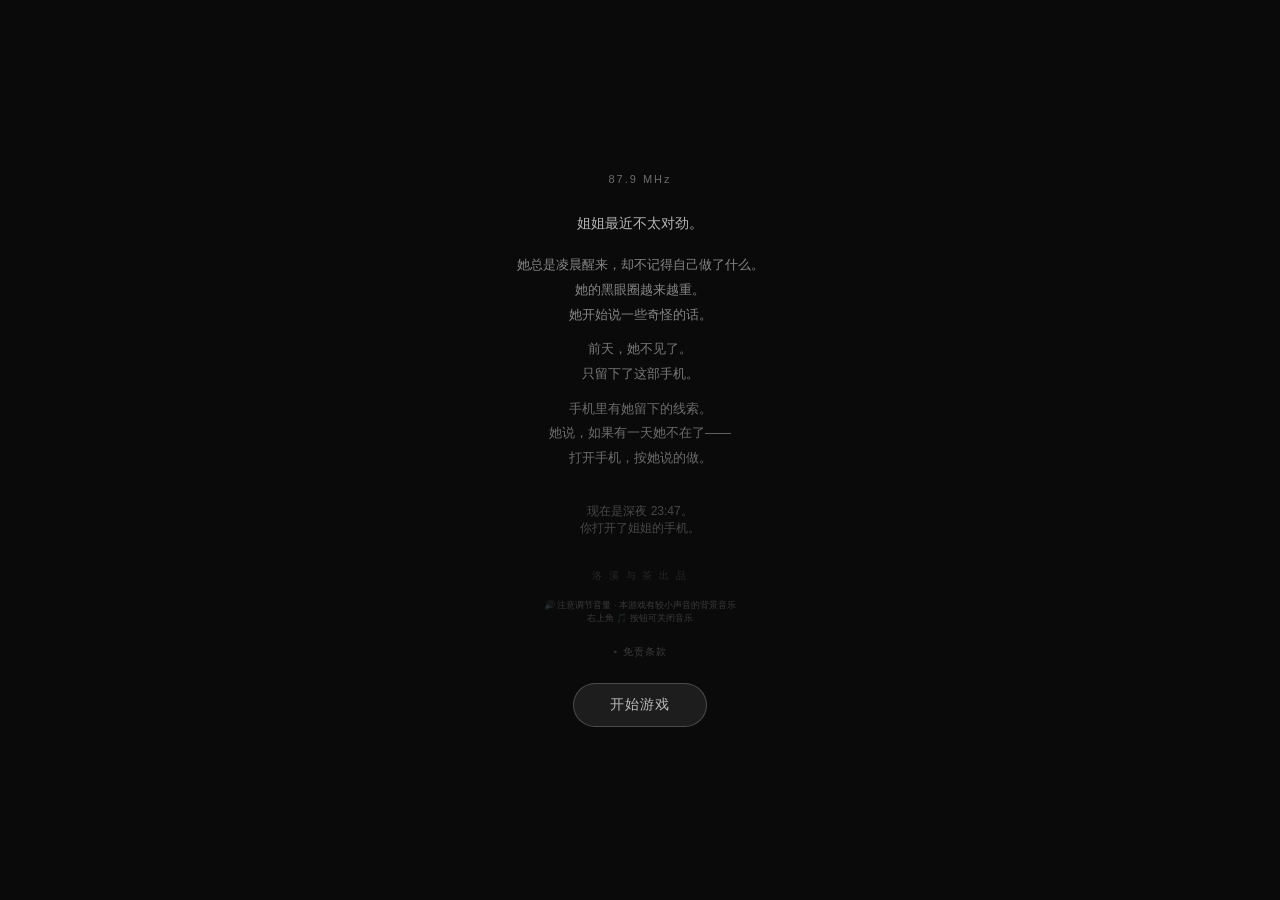
<file: index.html>
<!DOCTYPE html>
<html lang="zh-CN">
<head>
  <meta charset="UTF-8">
  <meta name="viewport" content="width=device-width, initial-scale=1.0">
  <title>87.9 MHz</title>
  <link rel="stylesheet" href="css/phone.css?v=20260817_001">
  <link rel="stylesheet" href="css/apps.css?v=20260817_001">
</head>
<body>
  <div id="app"></div>
  <script src="js/data.js?v=20260817_001"></script>
  <script src="js/state.js?v=20260817_001"></script>
  <script src="js/puzzles.js?v=20260817_001"></script>
  <script src="js/apps.js?v=20260817_001"></script>
  <script src="js/phone.js?v=20260817_001"></script>
  <script src="js/ending.js?v=20260817_001"></script>
  <script src="js/main.js?v=20260817_001"></script>
</body>
</html>
</file>
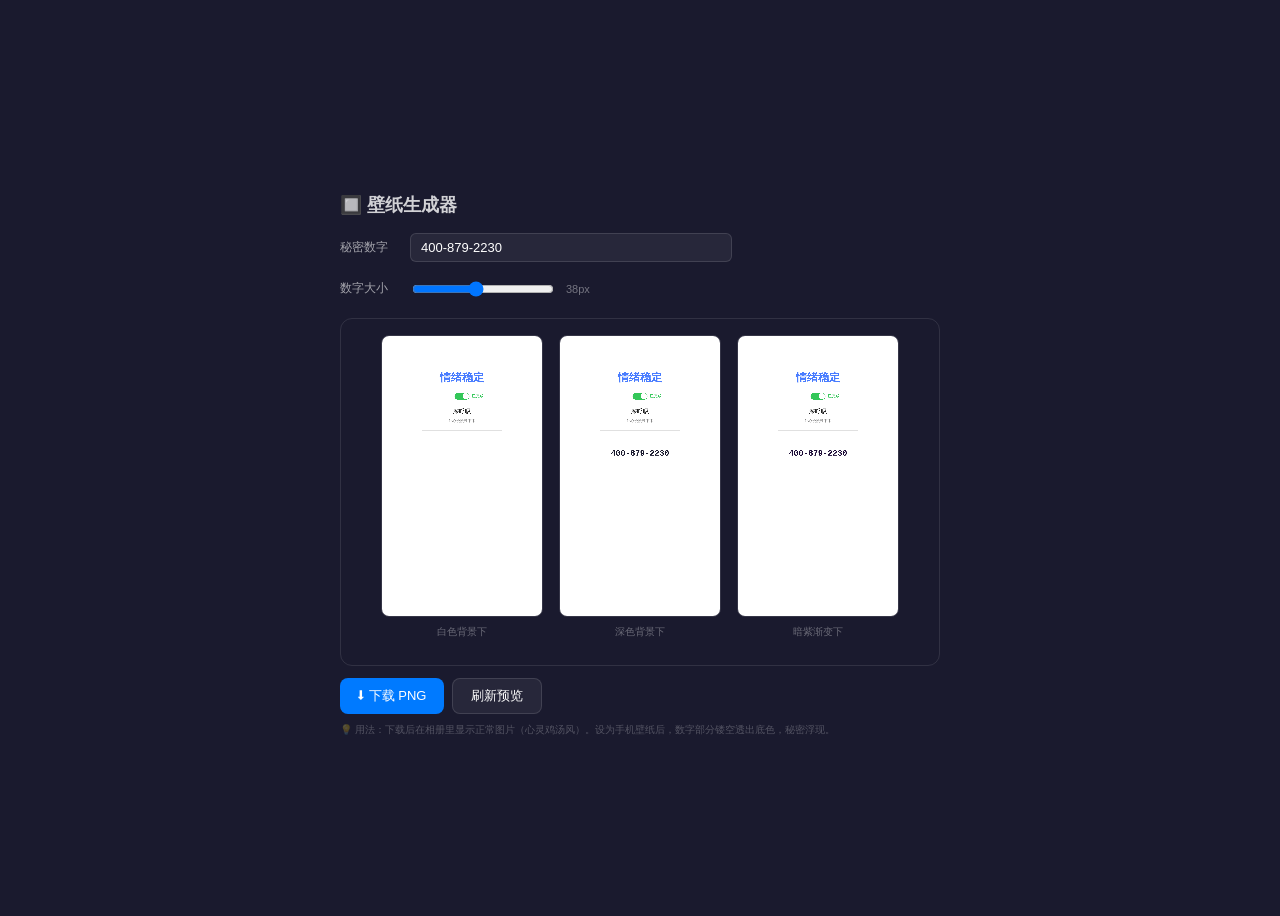
<file: wallpaper-gen.html>
<!DOCTYPE html>
<html lang="zh-CN">
<head>
<meta charset="UTF-8">
<meta name="viewport" content="width=device-width, initial-scale=1.0">
<title>壁纸生成器 — 镂空数字</title>
<style>
  body {
    background: #1a1a2e;
    display: flex;
    justify-content: center;
    align-items: center;
    min-height: 100vh;
    font-family: -apple-system, BlinkMacSystemFont, sans-serif;
  }
  .container { max-width: 600px; width: 100%; padding: 20px; color: #fff; }
  h2 { color: rgba(255,255,255,0.8); font-size: 18px; margin-bottom: 16px; }
  .row { margin-bottom: 10px; display: flex; gap: 10px; align-items: center; flex-wrap: wrap; }
  label { min-width: 60px; font-size: 12px; color: rgba(255,255,255,0.6); }
  input, select {
    padding: 6px 10px; border-radius: 6px;
    border: 1px solid rgba(255,255,255,0.12);
    background: rgba(255,255,255,0.06); color: #fff;
    font-size: 13px; outline: none;
  }
  input:focus { border-color: #007aff; }
  .preview-box {
    border: 1px solid rgba(255,255,255,0.1); border-radius: 12px;
    padding: 16px; margin: 12px 0;
    display: flex; gap: 16px; justify-content: center;
    flex-wrap: wrap;
  }
  .preview-item { text-align: center; }
  .preview-item p { font-size: 10px; color: rgba(255,255,255,0.35); margin-top: 4px; }
  .preview-img {
    width: 160px; height: 280px;
    border-radius: 8px; border: 1px solid rgba(255,255,255,0.12);
  }
  .btn {
    padding: 8px 18px; border-radius: 8px; border: none;
    font-size: 13px; cursor: pointer; transition: opacity 0.2s;
  }
  .btn:hover { opacity: 0.85; }
  .btn-download { background: #007aff; color: #fff; }
  .btn-reset { background: rgba(255,255,255,0.06); color: #fff; border: 1px solid rgba(255,255,255,0.12); }
  .tip { font-size: 10px; color: rgba(255,255,255,0.25); margin-top: 8px; line-height: 1.6; }
</style>
</head>
<body>
<div class="container">
  <h2>🔲 壁纸生成器</h2>

  <div class="row">
    <label>秘密数字</label>
    <input type="text" id="secretText" value="400-879-2230" style="flex:1;max-width:300px;">
  </div>
  <div class="row">
    <label>数字大小</label>
    <input type="range" id="secretSize" min="18" max="64" value="38" style="width:120px;">
    <span id="secretSizeVal" style="font-size:11px;color:rgba(255,255,255,0.4);">38px</span>
  </div>

  <div class="preview-box" id="previewBox"></div>

  <div style="display:flex;gap:8px;flex-wrap:wrap;">
    <button class="btn btn-download" onclick="downloadPNG()">⬇ 下载 PNG</button>
    <button class="btn btn-reset" onclick="render()">刷新预览</button>
  </div>
  <div class="tip">
    💡 用法：下载后在相册里显示正常图片（心灵鸡汤风）。设为手机壁纸后，数字部分镂空透出底色，秘密浮现。
  </div>
</div>

<script>
function drawToggle(ctx, x, y, w, h, on, color) {
  // Track
  const r = h / 2;
  ctx.fillStyle = on ? color : '#cccccc';
  ctx.beginPath();
  ctx.roundRect(x, y, w, h, r);
  ctx.fill();

  // Knob
  const knobX = on ? x + w - h + 1 : x + 1;
  ctx.fillStyle = '#ffffff';
  ctx.beginPath();
  ctx.arc(knobX + r - 1, y + r, r - 2, 0, Math.PI * 2);
  ctx.fill();
}

function render() {
  const secret = document.getElementById('secretText').value;
  const secretSize = parseInt(document.getElementById('secretSize').value);

  const canvas = document.createElement('canvas');
  const scale = 2;
  const W = 750, H = 1334;
  canvas.width = W * scale;
  canvas.height = H * scale;
  const ctx = canvas.getContext('2d');
  ctx.scale(scale, scale);

  // 1. White background
  ctx.fillStyle = '#ffffff';
  ctx.fillRect(0, 0, W, H);

  // 2. Draw visible elements (printed on white, always visible)
  ctx.globalCompositeOperation = 'source-over';

  // --- 情绪稳定 (big blue text, top area) ---
  ctx.fillStyle = '#4a7dff';
  ctx.font = '600 52px -apple-system, BlinkMacSystemFont, sans-serif';
  ctx.textAlign = 'center';
  ctx.textBaseline = 'middle';
  ctx.fillText('情绪稳定', W / 2, 200);

  // --- Toggle switch (middle) ---
  const toggleW = 70, toggleH = 34;
  const toggleX = (W - toggleW) / 2;
  const toggleY = 270;
  drawToggle(ctx, toggleX, toggleY, toggleW, toggleH, true, '#34c759');
  // "ON" label next to toggle
  ctx.fillStyle = '#34c759';
  ctx.font = '500 18px -apple-system, BlinkMacSystemFont, sans-serif';
  ctx.textAlign = 'left';
  ctx.textBaseline = 'middle';
  ctx.fillText('已完成', toggleX + toggleW + 12, toggleY + toggleH / 2);

  // --- 深呼吸 (main text) ---
  ctx.fillStyle = '#222222';
  ctx.font = '400 28px -apple-system, BlinkMacSystemFont, sans-serif';
  ctx.textAlign = 'center';
  ctx.textBaseline = 'middle';
  ctx.fillText('深呼吸', W / 2, 360);

  // --- 让心慢慢静下来 ---
  ctx.fillStyle = '#888888';
  ctx.font = '300 18px -apple-system, BlinkMacSystemFont, sans-serif';
  ctx.fillText('让心慢慢静下来', W / 2, 405);

  // --- Decorative line ---
  ctx.strokeStyle = '#e0e0e0';
  ctx.lineWidth = 1;
  ctx.beginPath();
  ctx.moveTo(W * 0.25, 450);
  ctx.lineTo(W * 0.75, 450);
  ctx.stroke();

  // 3. Hollow out secret numbers
  ctx.globalCompositeOperation = 'destination-out';
  ctx.fillStyle = '#000000';
  ctx.font = `600 ${secretSize}px -apple-system, BlinkMacSystemFont, 'Courier New', monospace`;
  ctx.textAlign = 'center';
  ctx.textBaseline = 'middle';
  ctx.fillText(secret, W / 2, 560);

  ctx.globalCompositeOperation = 'source-over';

  // Show previews
  const previewBox = document.getElementById('previewBox');
  previewBox.innerHTML = '';

  const p1 = makePreview(canvas, '#ffffff', '白色背景下');
  const p2 = makePreview(canvas, '#1a1a2e', '深色背景下');
  const p3 = makePreview(canvas, 'linear', '暗紫渐变下');
  previewBox.append(p1, p2, p3);

  window._canvas = canvas;
}

function makePreview(sourceCanvas, bg, label) {
  const wrapper = document.createElement('div');
  wrapper.className = 'preview-item';
  const img = document.createElement('img');
  img.className = 'preview-img';
  const c2 = document.createElement('canvas');
  c2.width = 160; c2.height = 280;
  const d = c2.getContext('2d');
  if (bg === 'linear') {
    const g = d.createLinearGradient(0, 0, 0, 280);
    g.addColorStop(0, '#2d1b69');
    g.addColorStop(0.5, '#1a0a2e');
    g.addColorStop(1, '#0d1b3e');
    d.fillStyle = g;
  } else {
    d.fillStyle = bg;
  }
  d.fillRect(0, 0, 160, 280);
  d.drawImage(sourceCanvas, 0, 0, 160, 280);
  img.src = c2.toDataURL();
  wrapper.appendChild(img);
  const p = document.createElement('p');
  p.textContent = label;
  wrapper.appendChild(p);
  return wrapper;
}

function downloadPNG() {
  const link = document.createElement('a');
  link.download = 'wallpaper.png';
  link.href = window._canvas.toDataURL('image/png');
  link.click();
}

document.getElementById('secretText').oninput = render;
document.getElementById('secretSize').oninput = function() {
  document.getElementById('secretSizeVal').textContent = this.value + 'px';
  render();
};

render();
</script>
</body>
</html>
</file>
<file: css/phone.css>
/* Phone frame, status bar, home screen, transitions */
* { margin: 0; padding: 0; box-sizing: border-box; }

html {
  position: fixed;
  width: 100%;
  height: 100%;
  overflow: hidden;
}

body,
#app {
  width: 100%;
  height: 100%;
}

:root {
  --phone-w: 320;
  --phone-h: 680;
  --phone-gap: 24px;
  --phone-scale: 1;
}

body {
  background: #1a1a2e;
  font-family: -apple-system, BlinkMacSystemFont, 'Segoe UI', sans-serif;
  touch-action: manipulation;
  overflow: hidden;
  transition: background 0.3s;
}

#app {
  position: fixed;
  inset: 0;
}

/* ===== Desktop mode: framed phone ===== */
.phone-container {
  position: fixed;
  top: 50%;
  left: 50%;
  transform: translate(-50%, -50%);
}

.phone-frame {
  width: 100%;
  height: 100%;
  background: #0a0a0a;
  border-radius: 40px;
  padding: 12px;
  box-shadow: 0 20px 60px rgba(0,0,0,0.5), 0 0 0 2px #2a2a2a;
  position: relative;
}

.phone-notch {
  position: absolute;
  top: 12px;
  left: 50%;
  transform: translateX(-50%);
  width: 120px;
  height: 24px;
  background: #0a0a0a;
  border-radius: 0 0 16px 16px;
  z-index: 10;
}

/* Prevent zoom on input focus for mobile */
@media (max-width: 480px) {
  input, textarea, select {
    font-size: 16px !important;
  }
  :root {
    --phone-gap: 12px;
  }
}

@media (max-width: 360px), (max-height: 620px) {
  :root {
    --phone-gap: 8px;
  }
}

.phone-screen {
  width: 100%;
  height: 100%;
  background: #121212 url('../images/壁纸.jpg') center center / cover no-repeat;
  border-radius: 28px;
  overflow: hidden;
  position: relative;
  transition: transform 0.1s;
  display: flex;
  flex-direction: column;
}

#screenContent {
  flex: 1;
  overflow: hidden;
  background: #121212;
}

#screenContent.home-active {
  background: transparent;
}

/* ===== Mobile mode: fullscreen, no phone shell ===== */
body.device-mobile {
  background: #121212;
}

body.device-mobile .phone-container {
  top: 0;
  left: 0;
  transform: none !important;
  position: fixed;
}

body.device-mobile .phone-frame {
  background: transparent;
  border-radius: 0;
  padding: 0;
  box-shadow: none;
}

body.device-mobile .phone-notch {
  display: none;
}

body.device-mobile .phone-screen {
  border-radius: 0;
}

/* Keyboard floating anchor */
.keyboard-floating-anchor {
  box-shadow: 0 12px 32px rgba(0,0,0,0.35);
}

/* ===== Desktop mode body class ===== */
body.device-desktop {
  background: #1a1a2e;
}

/* Status Bar */
.status-bar {
  display: flex;
  justify-content: space-between;
  align-items: center;
  padding: 14px 20px 0;
  color: #fff;
  font-size: 11px;
  height: 40px;
}

.status-time {
  font-size: 14px;
  font-weight: 700;
  font-family: -apple-system, sans-serif;
}

.status-icons {
  display: flex;
  gap: 6px;
  align-items: center;
  font-size: 10px;
}

/* Home Screen */
.home-screen {
  display: flex;
  flex-direction: column;
  height: calc(100% - 40px);
  padding: 8px 16px 0;
}

.home-header {
  display: flex;
  justify-content: space-between;
  align-items: center;
  padding: 8px 4px 12px;
  border-bottom: 1px solid rgba(255,255,255,0.06);
  flex-shrink: 0;
}

.home-header-text {
  color: rgba(255,255,255,0.4);
  font-size: 12px;
}

/* Dock 4 columns for dock apps */
.dock {
  display: grid;
  grid-template-columns: 1fr 1fr 1fr 1fr;
  gap: 8px;
  padding: 12px 4px 8px;
  border-top: 1px solid rgba(255,255,255,0.06);
  margin-top: auto;
}

/* App Grid 3 columns */
.app-grid {
  display: grid;
  grid-template-columns: 1fr 1fr 1fr;
  gap: 8px;
  row-gap: 16px;
  padding: 12px 4px;
  flex-shrink: 0;
  justify-items: center;
}

.app-icon {
  display: flex;
  flex-direction: column;
  align-items: center;
  gap: 4px;
  cursor: pointer;
  transition: transform 0.15s;
  -webkit-tap-highlight-color: transparent;
}
.app-icon:active {
  transform: scale(0.9);
}

.app-icon-inner {
  width: 52px;
  height: 52px;
  border-radius: 14px;
  display: flex;
  align-items: center;
  justify-content: center;
  font-size: 22px;
  box-shadow: 0 4px 12px rgba(0,0,0,0.3);
  position: relative;
  overflow: hidden;
}

.app-label {
  color: rgba(255,255,255,0.8);
  font-size: 9px;
  text-align: center;
  max-width: 64px;
  overflow: hidden;
  text-overflow: ellipsis;
  white-space: nowrap;
}

.badge {
  position: absolute;
  top: -3px;
  right: -3px;
  background: #ff3b30;
  color: white;
  font-size: 9px;
  font-weight: 700;
  width: 16px;
  height: 16px;
  border-radius: 8px;
  display: flex;
  align-items: center;
  justify-content: center;
}
.home-indicator {
  width: 120px;
  height: 4px;
  background: rgba(255,255,255,0.3);
  border-radius: 2px;
  margin: 6px auto 4px;
  flex-shrink: 0;
}

/* Scrollbar hide */
.phone-screen ::-webkit-scrollbar {
  display: none;
}

/* Photo placeholder for gallery */
.photo-placeholder {
  width: 100%;
  height: 100%;
  background: linear-gradient(135deg, #2a2a2a, #1a1a1a);
  display: flex;
  align-items: center;
  justify-content: center;
  font-size: 32px;
  color: #444;
}
</file>
<file: css/apps.css>
/* App-specific styles + ending effects */

/* App View common */
.app-view {
  display: flex;
  flex-direction: column;
  height: calc(100% - 40px);
  width: 100%;
  max-width: 100%;
  overflow-x: hidden;
  color: #fff;
}

.app-header {
  display: flex;
  align-items: center;
  gap: 12px;
  padding: 12px 16px;
  border-bottom: 1px solid rgba(255,255,255,0.06);
  flex-shrink: 0;
}

.back-btn {
  background: none;
  border: none;
  color: #007aff;
  font-size: 20px;
  cursor: pointer;
  padding: 0 4px;
}

.app-title {
  font-size: 16px;
  font-weight: 600;
}

.app-content {
  flex: 1;
  overflow-y: auto;
  padding: 12px 16px;
}

/* Messages / Chat Styles */
.chat-list {
  flex: 1;
  overflow-y: auto;
  padding: 8px 0;
}

.chat-item {
  display: flex;
  align-items: center;
  gap: 12px;
  padding: 12px 16px;
  border-bottom: 1px solid rgba(255,255,255,0.04);
  cursor: pointer;
  transition: background 0.15s;
}
.chat-item:hover {
  background: rgba(255,255,255,0.03);
}
.chat-item:active {
  background: rgba(255,255,255,0.06);
}

.chat-avatar {
  width: 44px;
  height: 44px;
  border-radius: 22px;
  display: flex;
  align-items: center;
  justify-content: center;
  font-size: 18px;
  flex-shrink: 0;
}

.chat-info {
  flex: 1;
  min-width: 0;
}

.chat-name {
  font-size: 14px;
  font-weight: 500;
  margin-bottom: 2px;
}

.chat-preview {
  font-size: 12px;
  color: rgba(255,255,255,0.45);
  white-space: nowrap;
  overflow: hidden;
  text-overflow: ellipsis;
}

.unread-badge {
  background: #ff3b30;
  color: white;
  font-size: 10px;
  font-weight: 700;
  min-width: 18px;
  height: 18px;
  border-radius: 9px;
  display: flex;
  align-items: center;
  justify-content: center;
  padding: 0 5px;
}

/* Chat Bubble View */
.chat-view {
  flex: 1;
  display: flex;
  flex-direction: column;
}

.chat-messages {
  flex: 1;
  overflow-y: auto;
  padding: 16px;
  display: flex;
  flex-direction: column;
  gap: 8px;
}

.message-bubble {
  max-width: 80%;
  padding: 10px 14px;
  border-radius: 18px;
  font-size: 13px;
  line-height: 1.4;
  word-wrap: break-word;
}

.message-bubble.sent {
  background: #34c759;
  color: #fff;
  align-self: flex-end;
  border-bottom-right-radius: 4px;
}

.message-bubble.received {
  background: rgba(255,255,255,0.08);
  color: #fff;
  align-self: flex-start;
  border-bottom-left-radius: 4px;
}

.message-time {
  font-size: 9px;
  color: rgba(255,255,255,0.35);
  margin-top: 2px;
  padding: 0 4px;
}

.sent .message-time {
  text-align: right;
}

.chat-reply-bar {
  padding: 8px 16px 16px;
  display: flex;
  gap: 8px;
  flex-wrap: wrap;
  flex-shrink: 0;
}

.reply-option {
  background: rgba(255,255,255,0.08);
  border: 1px solid rgba(255,255,255,0.12);
  color: #007aff;
  padding: 8px 14px;
  border-radius: 18px;
  font-size: 12px;
  cursor: pointer;
  transition: background 0.2s;
}
.reply-option:hover {
  background: rgba(0,122,255,0.15);
}

/* Ending Effects */
@keyframes glitch {
  0% { transform: translate(0); }
  20% { transform: translate(-2px, 2px); }
  40% { transform: translate(2px, -2px); }
  60% { transform: translate(-1px, -1px); }
  80% { transform: translate(1px, 1px); }
  100% { transform: translate(0); }
}

@keyframes spiralFadeIn {
  0% { opacity: 0; }
  100% { opacity: 1; }
}

@keyframes spiralSlowRotate {
  to { transform: rotate(360deg); }
}

.glitching {
  animation: glitch 0.15s infinite;
}

.spiral-overlay {
  position: absolute;
  top: -100%; left: -100%;
  width: 300%; height: 300%;
  background: repeating-conic-gradient(rgba(255,255,255,0.04) 0deg, transparent 2deg, transparent 12deg);
  animation: spiralFadeIn 4s ease-out forwards, spiralSlowRotate 30s linear infinite;
  pointer-events: none;
  z-index: 100;
}

.spiral-overlay::after {
  content: '';
  position: absolute;
  top: 33.33%; left: 33.33%;
  width: 33.34%; height: 33.34%;
  border-radius: 50%;
  background: radial-gradient(circle at center, transparent 10%, rgba(0,0,0,0.55) 40%, #000 100%);
  pointer-events: none;
}

@keyframes fadeIn {
  from { opacity: 0; }
  to { opacity: 1; }
}

/* Radio App Styles */
.radio-view {
  flex: 1;
  display: flex;
  flex-direction: column;
  align-items: center;
  padding: 24px 16px;
}

.radio-display {
  background: rgba(0,0,0,0.3);
  border: 2px solid rgba(255,255,255,0.1);
  border-radius: 16px;
  padding: 20px 32px;
  margin: 16px 0;
  text-align: center;
  min-width: 200px;
}

.radio-frequency {
  font-size: 42px;
  font-weight: 300;
  font-family: 'Courier New', monospace;
  color: #fff;
  letter-spacing: 2px;
  transition: color 0.3s;
  touch-action: manipulation;
  -webkit-touch-callout: none;
}
.radio-frequency.fine-mode {
  color: #ffcc00;
  text-shadow: 0 0 8px rgba(255, 204, 0, 0.3);
}

.radio-band {
  font-size: 11px;
  color: rgba(255,255,255,0.3);
  margin-top: 4px;
}

.radio-controls {
  display: flex;
  align-items: center;
  gap: 16px;
  margin: 16px 0;
}

.radio-btn {
  width: 48px;
  height: 48px;
  border-radius: 24px;
  border: none;
  background: rgba(255,255,255,0.08);
  color: #fff;
  font-size: 20px;
  cursor: pointer;
  transition: background 0.2s;
  display: flex;
  align-items: center;
  justify-content: center;
}
.radio-btn:hover { background: rgba(255,255,255,0.15); }
.radio-btn:active { background: rgba(255,255,255,0.2); }

.fine-toggle.active {
  background: rgba(255, 204, 0, 0.2);
  color: #ffcc00;
  border: 1px solid rgba(255, 204, 0, 0.3);
}

.radio-content {
  flex: 1;
  width: 100%;
  padding: 16px;
  text-align: center;
}

.radio-text {
  font-size: 14px;
  line-height: 1.8;
  color: rgba(255,255,255,0.8);
  animation: fadeIn 1s ease;
  white-space: pre-line;
  word-break: break-word;
  overflow-wrap: break-word;
}

.radio-static {
  color: rgba(255,255,255,0.15);
  font-size: 12px;
  font-family: 'Courier New', monospace;
  line-height: 1.4;
  animation: staticFlicker 0.5s infinite;
}

@keyframes staticFlicker {
  0%, 100% { opacity: 0.15; }
  50% { opacity: 0.08; }
}

.cursor-blink {
  animation: cursorBlink 0.8s infinite;
}

@keyframes cursorBlink {
  0%, 100% { opacity: 1; }
  50% { opacity: 0; }
}

.radio-history {
  width: 100%;
  border-top: 1px solid rgba(255,255,255,0.06);
  padding: 12px 16px;
}

.radio-history-title {
  font-size: 11px;
  color: rgba(255,255,255,0.3);
  margin-bottom: 8px;
  text-transform: uppercase;
  letter-spacing: 1px;
}

.history-item {
  font-size: 11px;
  color: rgba(255,255,255,0.4);
  padding: 4px 0;
  font-family: 'Courier New', monospace;
}

.now-playing {
  font-size: 11px;
  color: rgba(255,255,255,0.3);
  margin-bottom: 8px;
}

/* Gallery App Styles */
.gallery-grid {
  display: grid;
  grid-template-columns: 1fr 1fr 1fr;
  gap: 2px;
  padding: 2px;
}

.gallery-item {
  aspect-ratio: 1;
  background: linear-gradient(135deg, #2a2a2a, #1a1a1a);
  display: flex;
  align-items: center;
  justify-content: center;
  font-size: 32px;
  cursor: pointer;
  position: relative;
  overflow: hidden;
}
.gallery-item:active { opacity: 0.8; }

.gallery-item.locked {
  background: rgba(255,255,255,0.03);
}
.gallery-item.locked::after {
  content: '🔒';
  position: absolute;
  font-size: 24px;
  opacity: 0.6;
}

.gallery-caption {
  font-size: 10px;
  color: rgba(255,255,255,0.4);
  padding: 8px 12px;
}

/* Lightbox */
.lightbox-overlay {
  position: absolute;
  top: 0; left: 0; right: 0; bottom: 0;
  background: rgba(0,0,0,0.95);
  display: flex;
  flex-direction: column;
  align-items: center;
  justify-content: center;
  z-index: 50;
  padding: 6px;
}

.lightbox-image {
  width: 100%;
  height: 100%;
  display: flex;
  align-items: center;
  justify-content: center;
  min-height: 200px;
}

.lightbox-image img {
  max-width: 100%;
  max-height: 100%;
  border-radius: 8px;
  object-fit: contain;
}

.lightbox-caption {
  color: rgba(255,255,255,0.6);
  font-size: 13px;
  margin-top: 16px;
  text-align: center;
  line-height: 1.5;
}

.lightbox-close {
  position: absolute;
  top: 12px;
  right: 16px;
  background: none;
  border: none;
  color: rgba(255,255,255,0.6);
  font-size: 24px;
  cursor: pointer;
}

/* Password Modal */
.password-modal {
  position: absolute;
  top: 0; left: 0; right: 0; bottom: 0;
  background: rgba(0,0,0,0.9);
  display: flex;
  flex-direction: column;
  align-items: center;
  justify-content: center;
  gap: 16px;
  z-index: 50;
}

.password-modal input {
  padding: 10px 16px;
  border-radius: 10px;
  border: 1px solid rgba(255,255,255,0.2);
  background: rgba(255,255,255,0.08);
  color: #fff;
  font-size: 16px;
  text-align: center;
  width: 200px;
  outline: none;
}
.password-modal input:focus {
  border-color: #007aff;
}

.password-modal button {
  padding: 8px 24px;
  border-radius: 10px;
  border: none;
  background: #007aff;
  color: #fff;
  font-size: 14px;
  cursor: pointer;
}

.pw-error {
  color: #ff3b30;
  font-size: 12px;
}

/* Browser App Styles */
.browser-view {
  flex: 1;
  display: flex;
  flex-direction: column;
}

.browser-tabs {
  display: flex;
  border-bottom: 1px solid rgba(255,255,255,0.06);
}

.browser-tab {
  flex: 1;
  padding: 10px;
  text-align: center;
  font-size: 12px;
  color: rgba(255,255,255,0.4);
  cursor: pointer;
  border-bottom: 2px solid transparent;
  transition: all 0.2s;
}
.browser-tab.active {
  color: #007aff;
  border-bottom-color: #007aff;
}

.browser-list {
  flex: 1;
  overflow-y: auto;
  padding: 8px 0;
}

.browser-item {
  padding: 12px 16px;
  border-bottom: 1px solid rgba(255,255,255,0.04);
  cursor: pointer;
}
.browser-item:active { background: rgba(255,255,255,0.05); }

.browser-item-query {
  font-size: 13px;
  color: #fff;
  margin-bottom: 2px;
}

.browser-item-meta {
  font-size: 10px;
  color: rgba(255,255,255,0.3);
}

.browser-bookmark {
  display: flex;
  align-items: center;
  gap: 12px;
  padding: 14px 16px;
  border-bottom: 1px solid rgba(255,255,255,0.04);
  cursor: pointer;
}
.browser-bookmark:active { background: rgba(255,255,255,0.05); }

.bookmark-icon {
  width: 36px;
  height: 36px;
  border-radius: 8px;
  background: rgba(0,122,255,0.15);
  display: flex;
  align-items: center;
  justify-content: center;
  font-size: 16px;
  flex-shrink: 0;
}

.bookmark-title {
  font-size: 13px;
  color: #fff;
}

.bookmark-url {
  font-size: 10px;
  color: rgba(255,255,255,0.3);
}

/* Simulated Web Page */
.webpage-view {
  flex: 1;
  display: flex;
  flex-direction: column;
  background: linear-gradient(160deg, #0d0d1a 0%, #1a0a2e 40%, #0d0d1a 100%);
  overflow-y: auto;
  position: relative;
  min-height: 0;
}

.webpage-view .snoop-results {
  overflow-y: auto;
  min-height: 0;
}

.webpage-view .snoop-view {
  min-height: 0;
}

.webpage-view::before {
  content: '';
  position: absolute;
  top: 0; left: 0; right: 0;
  height: 2px;
  background: linear-gradient(90deg, transparent, rgba(255,204,0,0.3), transparent);
}

.webpage-bar {
  display: flex;
  align-items: center;
  gap: 8px;
  padding: 8px 12px;
  background: rgba(0,0,0,0.4);
  border-bottom: 1px solid rgba(255,255,255,0.06);
}

.webpage-url {
  flex: 1;
  padding: 6px 10px;
  background: rgba(0,0,0,0.4);
  border-radius: 6px;
  font-size: 11px;
  color: rgba(255,255,255,0.45);
  font-family: 'Courier New', monospace;
}

.webpage-title {
  display: none;
}

.webpage-body {
  flex: 1;
  padding: 16px;
  font-size: 12px;
  line-height: 1.8;
  color: rgba(255,255,255,0.7);
  white-space: pre-line;
  word-break: break-word;
  overflow-wrap: break-word;
  overflow-y: auto;
}

.webpage-body :first-child {
  margin-top: 0;
}

/* Radio 879 structured pages override pre-line */
.webpage-body .radio-hero,
.webpage-body .radio-section,
.webpage-body .radio-nav,
.webpage-body .radio-footer {
  white-space: normal;
}

/* Radio 879 branding hero */
.radio-hero {
  text-align: center;
  padding: 32px 20px 24px;
  margin: -16px -16px 0 -16px;
  border-bottom: 1px solid rgba(255,255,255,0.04);
  background: radial-gradient(ellipse at center top, rgba(255,204,0,0.04) 0%, transparent 70%);
}

.radio-hero .freq {
  font-size: 42px;
  font-weight: 200;
  color: #fff;
  letter-spacing: 3px;
  text-shadow: 0 0 40px rgba(255,204,0,0.1);
  line-height: 1.2;
}

.radio-hero .freq span {
  color: #ffcc00;
  font-weight: 400;
}

.radio-hero .tagline {
  font-size: 13px;
  color: rgba(255,255,255,0.35);
  margin-top: 6px;
  letter-spacing: 4px;
  font-weight: 300;
}

.radio-hero .sub {
  font-size: 11px;
  color: rgba(255,255,255,0.2);
  margin-top: 10px;
  letter-spacing: 1px;
}

/* Schedule section */
.radio-section {
  padding: 16px 0 8px;
}

.radio-section-title {
  font-size: 11px;
  color: rgba(255,255,255,0.25);
  letter-spacing: 3px;
  text-transform: uppercase;
  margin-bottom: 12px;
  font-weight: 600;
}

.schedule-item {
  display: flex;
  align-items: center;
  padding: 7px 0;
  border-bottom: 1px solid rgba(255,255,255,0.03);
}

.schedule-item:last-child {
  border-bottom: none;
}

.schedule-time {
  width: 48px;
  font-size: 12px;
  font-weight: 600;
  color: rgba(255,255,255,0.5);
  font-family: monospace;
  text-align: right;
  margin-right: 12px;
}

.schedule-name {
  font-size: 13px;
  color: rgba(255,255,255,0.7);
}

.schedule-dot {
  width: 4px;
  height: 4px;
  border-radius: 50%;
  background: rgba(255,204,0,0.4);
  margin-right: 12px;
  flex-shrink: 0;
}

.schedule-item {
  display: flex;
  align-items: center;
  padding: 8px 0;
  border-bottom: 1px solid rgba(255,255,255,0.03);
}

.schedule-item:last-child {
  border-bottom: none;
}

.schedule-time {
  width: 50px;
  font-size: 12px;
  font-weight: 600;
  color: rgba(255,255,255,0.5);
  font-family: monospace;
}

.schedule-name {
  font-size: 13px;
  color: rgba(255,255,255,0.7);
}

.schedule-dot {
  width: 4px;
  height: 4px;
  border-radius: 50%;
  background: rgba(255,204,0,0.4);
  margin-right: 12px;
}

/* Nav section for cards */
.radio-nav {
  padding: 4px 16px 16px;
}

.radio-nav a {
  display: flex;
  align-items: center;
  padding: 14px 16px;
  margin: 6px 0;
  background: rgba(255,255,255,0.03);
  border: 1px solid rgba(255,255,255,0.06);
  border-radius: 12px;
  color: rgba(255,255,255,0.7) !important;
  font-size: 13px;
  text-decoration: none;
  transition: all 0.2s ease;
}

.radio-nav a:hover {
  background: rgba(255,255,255,0.06);
  border-color: rgba(255,255,255,0.12);
  color: #fff !important;
  padding-left: 20px;
}

.radio-nav a:last-child {
  color: rgba(255,255,255,0.3) !important;
  font-size: 11px;
  border-color: rgba(255,255,255,0.03);
}

.radio-footer {
  padding: 14px 0;
  margin: 0 -16px -16px;
  font-size: 10px;
  color: rgba(255,255,255,0.15);
  text-align: center;
  border-top: 1px solid rgba(255,255,255,0.03);
  letter-spacing: 1px;
}

/* Notes App Styles */
.notes-list {
  flex: 1;
  overflow-y: auto;
  padding: 8px 0;
}

.note-item {
  padding: 14px 16px;
  border-bottom: 1px solid rgba(255,255,255,0.04);
  cursor: pointer;
}
.note-item:active { background: rgba(255,255,255,0.03); }

.note-title {
  font-size: 14px;
  color: #fff;
  margin-bottom: 4px;
}

.note-text {
  font-size: 12px;
  color: rgba(255,255,255,0.45);
  white-space: nowrap;
  overflow: hidden;
  text-overflow: ellipsis;
}

.note-locked {
  color: rgba(255,255,255,0.2);
  font-size: 12px;
}

.note-detail {
  flex: 1;
  padding: 16px;
  overflow-y: auto;
  overflow-x: hidden;
  white-space: pre-line;
  word-break: break-word;
  overflow-wrap: break-word;
  font-size: 13px;
  line-height: 1.7;
  color: rgba(255,255,255,0.8);
}

/* Call Log Styles */
.call-list {
  flex: 1;
  overflow-y: auto;
  padding: 8px 0;
}

.call-item {
  display: flex;
  align-items: center;
  gap: 12px;
  padding: 12px 16px;
  border-bottom: 1px solid rgba(255,255,255,0.04);
}

.call-icon {
  font-size: 16px;
  width: 28px;
  text-align: center;
}

.call-info {
  flex: 1;
}

.call-contact {
  font-size: 14px;
  color: #fff;
}

.call-meta {
  font-size: 11px;
  color: rgba(255,255,255,0.35);
}

/* Mail App Styles */
.mail-list {
  flex: 1;
  overflow-y: auto;
  padding: 8px 0;
}

.mail-item {
  padding: 14px 16px;
  border-bottom: 1px solid rgba(255,255,255,0.04);
  cursor: pointer;
}
.mail-item:active { background: rgba(255,255,255,0.03); }

.mail-from {
  font-size: 11px;
  color: rgba(255,255,255,0.4);
  margin-bottom: 2px;
}

.mail-subject {
  font-size: 14px;
  color: #fff;
  margin-bottom: 2px;
}

.mail-body-view {
  flex: 1;
  padding: 16px;
  overflow-y: auto;
  overflow-x: hidden;
  white-space: pre-line;
  word-break: break-word;
  overflow-wrap: break-word;
  font-size: 13px;
  line-height: 1.7;
  color: rgba(255,255,255,0.8);
}

/* Dial Pad Styles */
.dialpad-grid {
  display: grid;
  grid-template-columns: 1fr 1fr 1fr;
  gap: 8px;
  max-width: 220px;
  margin: 0 auto;
}
.dialpad-btn {
  width: 64px;
  height: 64px;
  border-radius: 32px;
  border: none;
  background: rgba(255,255,255,0.08);
  color: #fff;
  font-size: 22px;
  font-weight: 300;
  cursor: pointer;
  transition: background 0.15s;
  justify-self: center;
}
.dialpad-btn:hover { background: rgba(255,255,255,0.15); }
.dialpad-btn:active { background: rgba(255,255,255,0.25); }

/* Website Search Styles (replaces snooping tool) */
.snoop-view {
  flex: 1;
  display: flex;
  flex-direction: column;
  padding: 16px;
}

.snoop-search-bar {
  display: flex;
  gap: 8px;
  margin-bottom: 8px;
}

.snoop-scan-bar {
  display: flex;
  gap: 8px;
  margin-bottom: 12px;
  padding-top: 8px;
  border-top: 1px solid rgba(255,255,255,0.06);
}

.snoop-input {
  flex: 1;
  padding: 10px 14px;
  border-radius: 10px;
  border: 1px solid rgba(255,255,255,0.15);
  background: rgba(255,255,255,0.06);
  color: #fff;
  font-size: 14px;
  outline: none;
}
.snoop-input:focus {
  border-color: #af52de;
}

.snoop-btn {
  padding: 10px 18px;
  border-radius: 10px;
  border: none;
  background: #af52de;
  color: #fff;
  font-size: 13px;
  cursor: pointer;
  transition: background 0.2s;
}
.snoop-btn:hover { background: #9a3fcc; }
.snoop-btn:active { background: #8a2fb8; }

.snoop-results {
  flex: 1;
  overflow-y: auto;
}

.snoop-result-item {
  padding: 10px 12px;
  margin-bottom: 6px;
  background: rgba(255,255,255,0.03);
  border-radius: 8px;
  border-left: 3px solid rgba(175,82,222,0.3);
}

.snoop-result-type {
  font-size: 10px;
  color: rgba(175,82,222,0.6);
  margin-bottom: 2px;
  text-transform: uppercase;
  letter-spacing: 1px;
}

.snoop-result-content {
  font-size: 13px;
  color: rgba(255,255,255,0.8);
  line-height: 1.4;
}

.snoop-result-item.secret {
  border-left-color: #ffcc00;
  background: rgba(255,204,0,0.05);
}
.snoop-result-item.secret .snoop-result-type {
  color: #ffcc00;
}

.snoop-result-item.final {
  border-left-color: #ff3b30;
  background: rgba(255,59,48,0.08);
  animation: pulse 1s ease infinite;
}
.snoop-result-item.final .snoop-result-type {
  color: #ff3b30;
}

@keyframes pulse {
  0%, 100% { opacity: 1; }
  50% { opacity: 0.7; }
}

.snoop-history {
  margin-top: 12px;
  border-top: 1px solid rgba(255,255,255,0.06);
  padding-top: 12px;
}

.snoop-history-title {
  font-size: 10px;
  color: rgba(255,255,255,0.25);
  letter-spacing: 1px;
  margin-bottom: 6px;
}

.snoop-history-item {
  font-size: 11px;
  color: rgba(255,255,255,0.3);
  font-family: 'Courier New', monospace;
  padding: 2px 0;
}

.snoop-empty {
  text-align: center;
  color: rgba(255,255,255,0.2);
  font-size: 13px;
  margin-top: 40px;
  line-height: 1.8;
}

.snoop-progress {
  font-size: 10px;
  color: rgba(255,255,255,0.2);
  text-align: center;
  margin-bottom: 12px;
}

.snoop-unlock-toast {
  text-align: center;
  color: #ffcc00;
  font-size: 12px;
  padding: 8px 16px;
  margin: 0 16px 8px;
  background: rgba(255, 204, 0, 0.1);
  border: 1px solid rgba(255, 204, 0, 0.25);
  border-radius: 8px;
  animation: fadeIn 0.5s ease;
}

/* Mobile: tighter padding to fill screen */
@media (max-width: 480px) {
  .app-header {
    padding: 12px 8px;
  }
  .chat-item,
  .mail-item,
  .note-item,
  .call-item {
    padding-left: 6px;
    padding-right: 6px;
  }
  .chat-messages {
    padding: 8px 6px;
  }
  .notes-list {
    padding: 4px 0;
  }
  .note-detail,
  .mail-body-view {
    padding: 10px 8px;
  }
  .gallery-caption {
    padding: 6px 8px;
  }
  .radio-content {
    padding: 10px 8px;
  }
  .radio-history {
    padding: 8px 8px;
  }
  .gallery-grid {
    gap: 1px;
    padding: 1px;
  }
  .browser-list {
    padding: 4px 0;
  }
  .snoop-view {
    padding: 10px 8px;
  }
  .browser-item,
  .browser-bookmark {
    padding: 10px 8px;
  }
  .note-item {
    padding: 10px 8px;
  }
  .note-text {
    white-space: normal;
  }
  .mail-item {
    padding-left: 4px;
    padding-right: 4px;
  }
}

/* === R-879-01 Dashboard: Vortex Entry + Monologue === */

@keyframes vortexSpin {
  0% { transform: rotate(0deg) scale(0.3); opacity: 0; }
  30% { opacity: 1; }
  100% { transform: rotate(720deg) scale(1.5); opacity: 0; }
}

@keyframes vortexRipple {
  0% { transform: scale(0.5); opacity: 0.6; }
  100% { transform: scale(2.5); opacity: 0; }
}

@keyframes vortexTextIn {
  0% { opacity: 0; filter: blur(8px); }
  100% { opacity: 1; filter: blur(0); }
}

@keyframes vortexTextOut {
  0% { opacity: 1; filter: blur(0); }
  100% { opacity: 0; filter: blur(4px); }
}

@keyframes vortexReveal {
  0% { opacity: 0; transform: translateY(20px); }
  100% { opacity: 1; transform: translateY(0); }
}

.vortex-container {
  position: absolute;
  inset: 0;
  display: flex;
  flex-direction: column;
  align-items: center;
  justify-content: center;
  background: #000;
  overflow: hidden;
  z-index: 200;
}

.vortex-spiral {
  position: absolute;
  width: 120px;
  height: 120px;
  border-radius: 50%;
  background: conic-gradient(from 0deg, transparent, rgba(255,204,0,0.3), transparent, rgba(255,255,255,0.1), transparent);
  animation: vortexSpin 4.5s ease-out forwards;
  box-shadow: 0 0 60px rgba(255,204,0,0.15);
}

.vortex-spiral::before,
.vortex-spiral::after {
  content: '';
  position: absolute;
  inset: -20px;
  border-radius: 50%;
  background: conic-gradient(from 90deg, transparent, rgba(255,255,255,0.05), transparent);
  animation: vortexRipple 2s ease-out infinite;
}

.vortex-spiral::after {
  inset: -40px;
  animation-delay: 0.5s;
}

.vortex-greeting {
  position: relative;
  z-index: 1;
  text-align: center;
  padding: 20px;
  animation: vortexTextIn 1.5s ease 2s both, vortexTextOut 1.5s ease 3.5s both;
}

.vortex-greeting p {
  font-size: 14px;
  color: rgba(255,204,0,0.9);
  line-height: 1.9;
  letter-spacing: 2px;
  text-shadow: 0 0 20px rgba(255,204,0,0.2);
}

.reveal-content {
  animation: vortexReveal 1.2s ease both;
}

.monologue-container {
  padding: 24px 20px;
  font-size: 13px;
  line-height: 2;
  color: rgba(255,255,255,0.85);
  overflow-y: auto;
  flex: 1;
}

.monologue-container p {
  margin-bottom: 16px;
}

.monologue-greeting {
  font-size: 16px;
  color: #ffcc00;
  text-align: center;
  letter-spacing: 3px;
  margin-bottom: 28px;
}

.monologue-signoff {
  text-align: right;
  color: rgba(255,204,0,0.6);
  font-style: italic;
  margin-top: 24px;
  padding-top: 16px;
  border-top: 1px solid rgba(255,204,0,0.1);
}

.password-table {
  width: 100%;
  border-collapse: collapse;
  margin: 16px 0;
  font-size: 12px;
}

.password-table td {
  padding: 8px 12px;
  border-bottom: 1px solid rgba(255,255,255,0.06);
  font-family: 'Courier New', monospace;
}

.password-table td:first-child {
  color: rgba(255,255,255,0.5);
}

.password-table td:last-child {
  color: #ffcc00;
  text-align: right;
}
</file>
